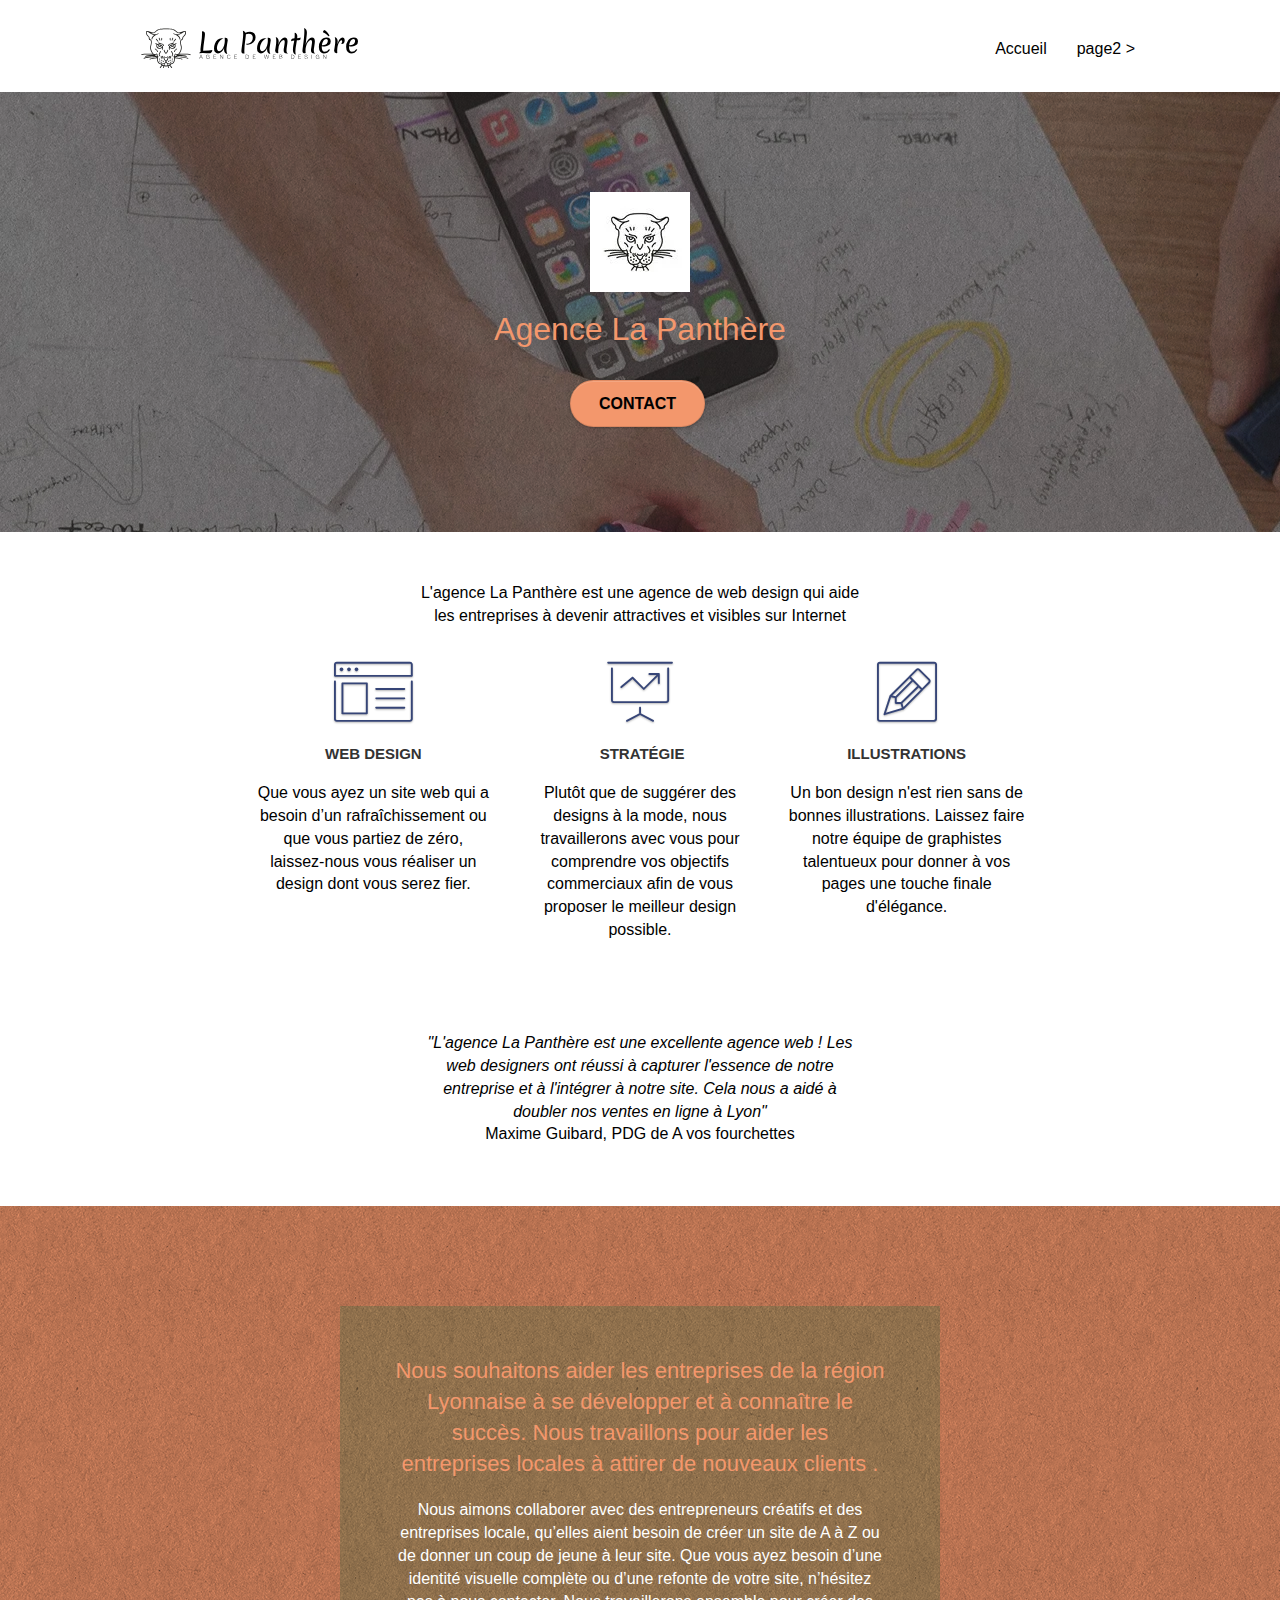
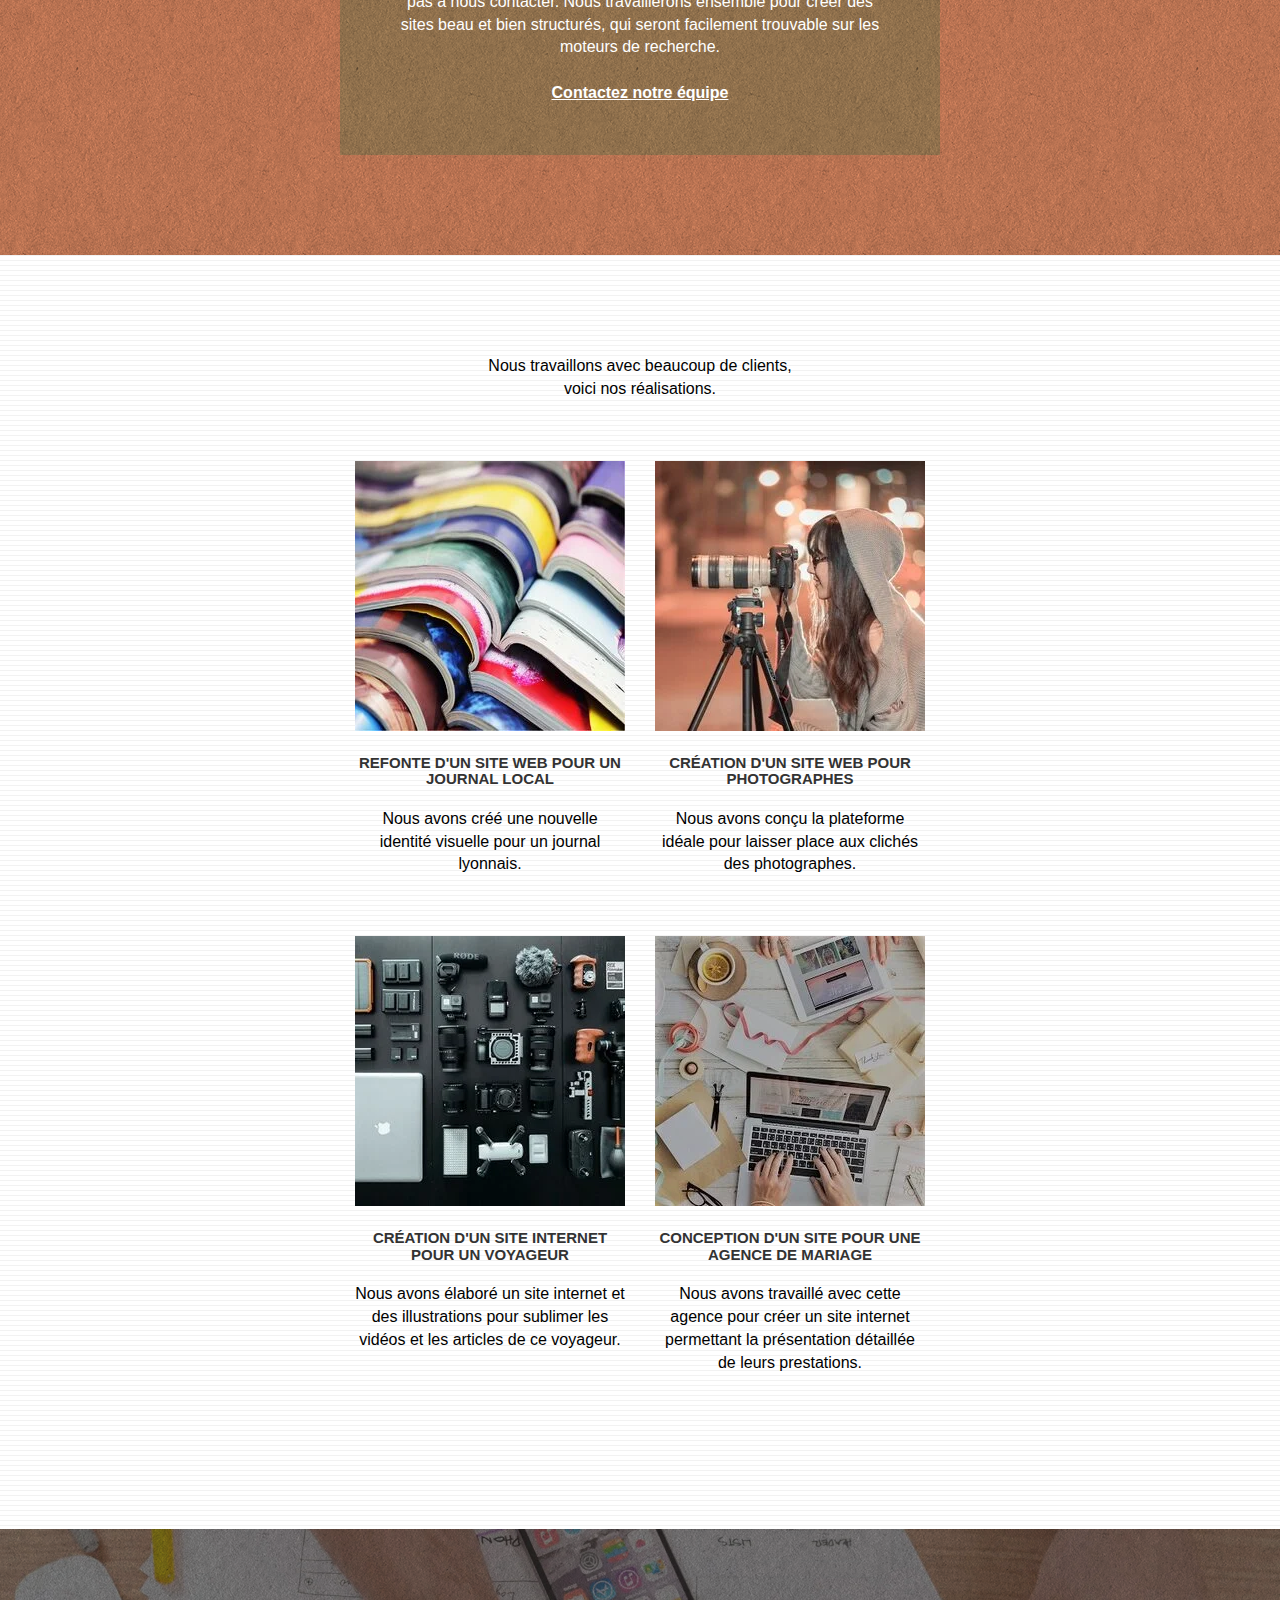
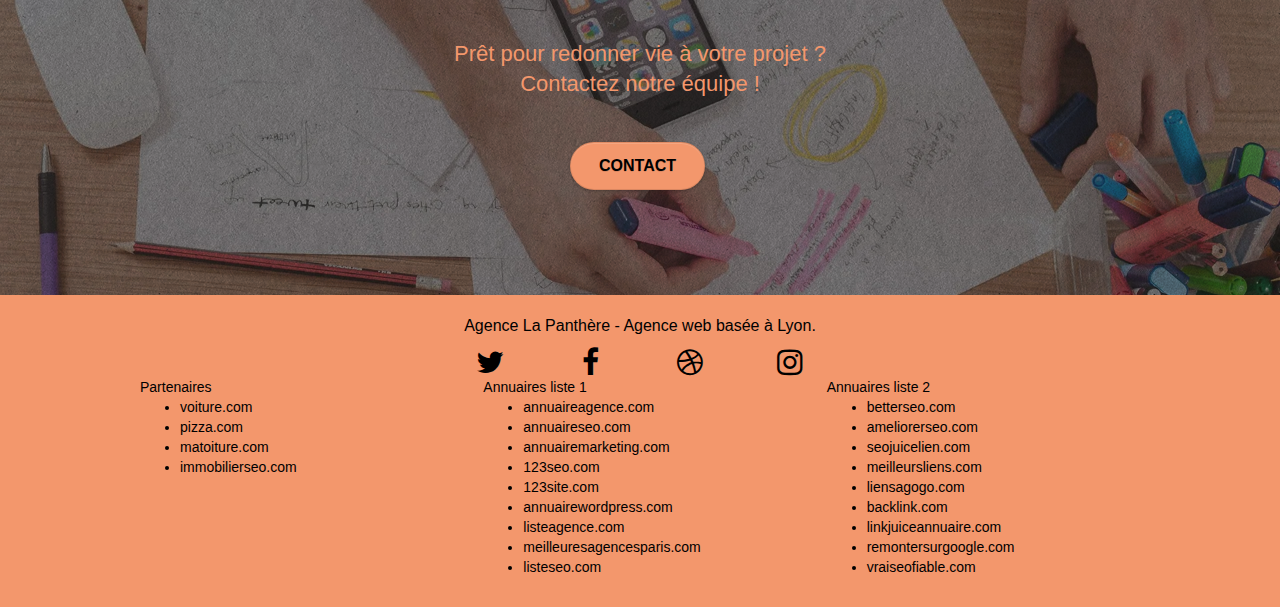
<file: index.html>
<!doctype html>
<html lang="fr">
<head>
    <meta charset="utf-8">
    <meta name="description" content="La Panthère est une agence de web design qui aide les entreprises à devenir attractives et visibles sur internet">
    <meta name="viewport" content="width=device-width, initial-scale=1.0, viewport-fit=cover">
    <link rel="shortcut icon" type="image/png" href="favicon.jpg">
    
	<link rel="stylesheet" type="text/css" href="./css/bootstrap.css">
	<link rel="stylesheet" type="text/css" href="style_mini.css">
	<link rel="stylesheet" type="text/css" href="./css/font-awesome_mini.css">
	<link rel="stylesheet" type="text/css" href="./css/et-line_mini.css">
	
    
	<script defer src="./js/jquery-2.1.0_mini.js"></script>
	<script defer src="./js/bootstrap_mini.js"></script>
	<script defer src="./js/blocs_mini.js"></script>
	<script defer src="./js/jquery.touchSwipe_mini.js"></script>
	<script defer src="./js/gmaps_mini.js"></script>

    <title>La panthère : agence de web design</title>

    
<!-- Analytics -->
 
<!-- Analytics END -->
    
</head>
<body>
<!-- Principal conteneur -->
<div class="page-container">
    
<!-- bloc-0 -->
<div class="bloc bgc-white l-bloc " id="bloc-0">
	<div class="container bloc-sm">

		<nav class="navbar row">
			<div class="navbar-header">
				<a class="navbar-brand" href="index.html"><img src="img/agence-la-panthere-monochrome.svg" alt="paris web design logo agence web meilleure agence" height="40" /></a>
				<button id="nav-toggle" type="button" class="ui-navbar-toggle navbar-toggle" data-toggle="collapse" data-target=".navbar-1">
					<span class="sr-only">Toggle navigation</span><span class="icon-bar"></span><span class="icon-bar"></span><span class="icon-bar"></span>
				</button>
			</div>
			<div class="collapse navbar-collapse navbar-1 special-dropdown-nav">
				<ul class="site-navigation nav navbar-nav">
					<li>
						<a href="index.html">Accueil</a>
					</li>
					<li>
					</li>
					<li>
						<a href="page2.html">page2 &gt;</a>
					</li>
				</ul>
			</div>
		</nav>
	</div>
</div>
<!-- bloc-0 END -->

<!-- bloc-1-presentation -->
<div class="bloc bgc-dark-slate-blue bg-banniere d-bloc bg-t-edge bloc-bg-texture texture-paper b-parallax" id="bloc-1-hero">
	<div class="container bloc-lg">
		<div class="row tight-width-whitespace">
			<div class="col-sm-12">
				<img src="img/logo_redim.webp" class="center-block image-resize-mode" width="100" alt="Agence La Panthère, agence web paris, création logo paris" />
				<h1 class="text-center hero-bloc-text tc-white ">
					Agence La Panthère
				</h1>
				<div class="text-center">
					<a href="page2.html" class="btn btn-lg btn-clean btn-rd cta-hero btn-atomic-tangerine" id="cta-hero">Contact</a>
				</div>
			</div>
		</div>
	</div>
</div>
<!-- bloc-1-presentation END -->

<!-- bloc-2-services -->
<div class="bloc bgc-white l-bloc" id="bloc-2-services">
	<div class="container bloc-md">
		<div class="row">
			<div class="col-sm-12 text-center">
				<p>L'agence La Panthère est une agence de web design qui aide<br>les entreprises à devenir attractives et visibles sur Internet</p>
			</div>
		</div>
		<div class="row voffset-lg med-width-whitespace">
			<div class="col-sm-4">
				<div class="text-center">
					<span class="et-icon-browser sm-shadow icon-dark-slate-blue icons icon-lg"></span>
				</div>
				<h3 class="mg-md text-center">
					Web design
				</h3>
				<p class="text-center ">
					Que vous ayez un site web qui a besoin d&rsquo;un rafraîchissement ou que vous partiez de zéro, laissez-nous vous réaliser un design dont vous serez fier.
				</p>
			</div>
			<div class="col-sm-4">
				<div class="text-center">
					<span class="et-icon-presentation sm-shadow icon-dark-slate-blue icons icon-lg"></span>
				</div>
				<h3 class="mg-md text-center">
					&nbsp;Stratégie
				</h3>
				<p class="text-center ">
					Plutôt que de suggérer des designs à la mode, nous travaillerons avec vous pour comprendre vos objectifs commerciaux afin de vous proposer le meilleur design possible.<br>
				</p>
			</div>
			<div class="col-sm-4">
				<div class="text-center">
					<span class="et-icon-edit sm-shadow icon-dark-slate-blue icons icon-lg"></span>
				</div>
				<h3 class="mg-md text-center">
					Illustrations
				</h3>
				<p class="text-center ">
					Un bon design n'est rien sans de bonnes illustrations. Laissez faire notre équipe de graphistes talentueux pour donner à vos pages une touche finale d'élégance.
				</p>
			</div>
		</div>
		<div class="row voffset-lg voffset">
			<div class="col-xs-12 col-md-8 col-md-offset-2 text-center">
				<p>
					<i>"L'agence La Panthère est une excellente agence web ! Les<br>
					web designers ont réussi à capturer l'essence de notre<br>
					entreprise et à l'intégrer à notre site. Cela nous a aidé à<br>
					doubler nos ventes en ligne à Lyon"<br></i>
					Maxime Guibard, PDG de A vos fourchettes
				</p>
			</div>
		</div>
	</div>
</div>
<!-- bloc-2-services END -->

<!-- bloc-3-what-i-do -->
<div class="bloc tc-white bgc-atomic-tangerine bg-presentation d-bloc bloc-bg-texture texture-paper b-parallax" id="bloc-3-what-i-do">
	<div class="container bloc-lg">
		<div class="row tight-width-whitespace black-background">
			<div class="col-sm-12">
				<h2 class="mg-md text-center tc-white">
					Nous souhaitons aider les entreprises de la région Lyonnaise à se développer et à connaître le succès. Nous travaillons pour aider les entreprises locales à attirer de nouveaux clients .<br>
				</h2>
				<p class="text-center white">
					Nous aimons collaborer avec des entrepreneurs créatifs et des entreprises locale, qu’elles aient besoin de créer un site de A à Z ou de donner un coup de jeune à leur site. Que vous ayez besoin d’une identité visuelle complète ou d’une refonte de votre site, n’hésitez pas à nous contacter. Nous travaillerons ensemble pour créer des sites beau et bien structurés, qui seront facilement trouvable sur les moteurs de recherche. <br><br><a class="ltc-white bold-link" href="page2.html">Contactez notre équipe</a><br>
				</p>
			</div>
		</div>
	</div>
</div>
<!-- bloc-3-what-i-do END -->

<!-- bloc-4-portfolio -->
<div class="bloc bgc-white bg-lines-h2-bg bg-repeat l-bloc" id="bloc-4-portfolio">
	<div class="container bloc-lg">
		<div class="row">
			<div class="col-sm-12 text-center">
				<p>
					Nous travaillons avec beaucoup de clients,<br>
					voici nos réalisations.
				</p>
			</div>
		</div>
		<div class="row tight-width-whitespace portfolio-row">
			<div class="col-sm-6">
				<a href="#" data-lightbox="img/1_redim.webp" data-gallery-id="gallery-1" data-caption="Refonte d'un site web pour un journal local" data-frame="snapshot-lb"><img src="img/1_redim.webp" alt="paris web design logo agence web meilleure agence et refonte site web journal" class="img-responsive portfolio-thumb" /></a>
				<h3 class="mg-md text-center">
					Refonte d'un site web pour un journal local
				</h3>
				<p class="text-center">
					Nous avons créé une nouvelle identité visuelle pour un journal lyonnais.
				</p>
			</div>
			<div class="col-sm-6">
				<a href="#" data-lightbox="img/2_redim.webp" data-gallery-id="gallery-1" data-caption="Création d'un site web pour photographes" data-frame="snapshot-lb"><img src="img/2_redim.webp" class="img-responsive portfolio-thumb" alt="paris web design logo agence web meilleure agence, Création d'un site web pour photographes" /></a>
				<h3 class="mg-md text-center">
					Création d'un site web pour photographes
				</h3>
				<p class="text-center">
					Nous avons conçu la plateforme idéale pour laisser place aux clichés des photographes.
				</p>
			</div>
		</div>
		<div class="row tight-width-whitespace portfolio-row">
			<div class="col-sm-6">
				<a href="#" data-lightbox="img/3_redim.webp" data-gallery-id="gallery-1" data-caption="Création d'un site internet pour un voyageur" data-frame="snapshot-lb"><img src="img/3_redim.webp" class="img-responsive portfolio-thumb" alt="paris web design logo agence web meilleure agence, Création d'un site web pour voyageur"/></a>
				<h3 class="mg-md text-center">
					Création d'un site internet pour un voyageur
				</h3>
				<p class="text-center">
					Nous avons élaboré un site internet et des illustrations pour sublimer les vidéos et les articles de ce voyageur.
				</p>
			</div>
			<div class="col-sm-6">
				<a href="#" data-lightbox="img/4_redim.webp" data-gallery-id="gallery-1" data-caption="Conception d'un site pour une agence de mariage" data-frame="snapshot-lb"><img src="img/4_redim.webp" class="img-responsive portfolio-thumb" alt="paris web design logo agence web meilleure agence, Création d'un site web pour agence de mariage" /></a>
				<h3 class="mg-md text-center">
					Conception d'un site pour une agence de mariage
				</h3>
				<p class="text-center">
					Nous avons travaillé avec cette agence pour créer un site internet permettant la présentation détaillée de leurs prestations.
				</p>
			</div>
		</div>
	</div>
</div>
<!-- bloc-4-portfolio END -->

<!-- bloc-5-cta -->
<div class="bloc bgc-dark-slate-blue bg-banniere d-bloc bloc-bg-texture texture-paper" id="bloc-5-cta">
	<div class="container bloc-lg">
		<div class="row">
			<h2 class="mg-md text-center tc-white">
				Prêt pour redonner vie à votre projet ?<br>Contactez notre équipe !
			</h2>
			<div class="col-sm-12 text-center">
				<a href="page2.html" class="btn btn-atomic-tangerine btn-clean btn-rd btn-lg cta-hero">Contact</a>
			</div>
		</div>
	</div>
</div>
<!-- bloc-5-cta END -->

<!-- Footer - bloc-8 -->
<div class="bloc bgc-atomic-tangerine d-bloc" id="bloc-8">
	<div class="container bloc-sm">
		<div class="row">
			<div class="col-sm-12">
				<p class="text-center black">
					Agence La Panthère - Agence web basée à Lyon.<br>
				</p>
				<div class="row row-no-gutters social">
					<div class="col-sm-3">
						<div class="text-center">
							<a class="social" href="index.html"><span class="fa fa-twitter icon-md"></span></a>
						</div>
					</div>
					<div class="col-sm-3">
						<div class="text-center">
							<a class="social" href="index.html"><span class="fa fa-facebook icon-md"></span></a>
						</div>
					</div>
					<div class="col-sm-3">
						<div class="text-center">
							<a class="social" href="index.html"><span class="fa fa-dribbble icon-md"></span></a>
						</div>
					</div>
					<div class="col-sm-3">
						<div class="text-center">
							<a class="social" href="index.html"><span class="fa fa-instagram icon-md"></span></a>
						</div>
					</div>
				</div>
				<div class="row">
					<div class="col-sm-4">
						Partenaires
							<ul>
								<li><a href="voiture.com">voiture.com</a></li>
								<li><a href="pizza.com">pizza.com</a></li>
								<li><a href="matoiture.com">matoiture.com</a></li>
								<li><a href="immobilierseo.com">immobilierseo.com</a></li>
							</ul>		
					</div>
					<div class="col-sm-4">
						Annuaires liste 1
						<ul>
							<li><a href="annuaireagence.com">annuaireagence.com</a></li>
							<li><a href="annuaireseo.com">annuaireseo.com</a></li>
							<li><a href="annuairemarketing.com">annuairemarketing.com</a></li>
							<li><a href="123seoture.com">123seo.com</a></li>
							<li><a href="123site.com">123site.com</a></li>
							<li><a href="annuairewordpress.com">annuairewordpress.com</a></li>
							<li><a href="listeagence.com">listeagence.com</a></li>
							<li><a href="meilleuresagencesparis.com">meilleuresagencesparis.com</a></li>
							<li><a href="listeseo.com">listeseo.com</a></li>
						</ul>
					</div>
					<div class="col-sm-4">
						Annuaires liste 2
						<ul>
							<li><a href="betterseo.com">betterseo.com</a></li>
							<li><a href="ameliorerseo.com">ameliorerseo.com</a></li>
							<li><a href="seojuicelien.com">seojuicelien.com</a></li>
							<li><a href="meilleursliens.com">meilleursliens.com</a></li>
							<li><a href="liensagogo.com">liensagogo.com</a></li>
							<li><a href="backlink.com">backlink.com</a></li>
							<li><a href="linkjuiceannuaire.com">linkjuiceannuaire.com</a></li>
							<li><a href="remontersurgoogle.com">remontersurgoogle.com</a></li>
							<li><a href="vraiseofiable.com">vraiseofiable.com</a></li>
						</ul>
					</div>
				</div>
			</div>
		</div>
	</div>
</div>
<!-- Footer - bloc-8 END -->

</div>
<!-- Principal conteneur END -->
    

</body>
</html>
</file>
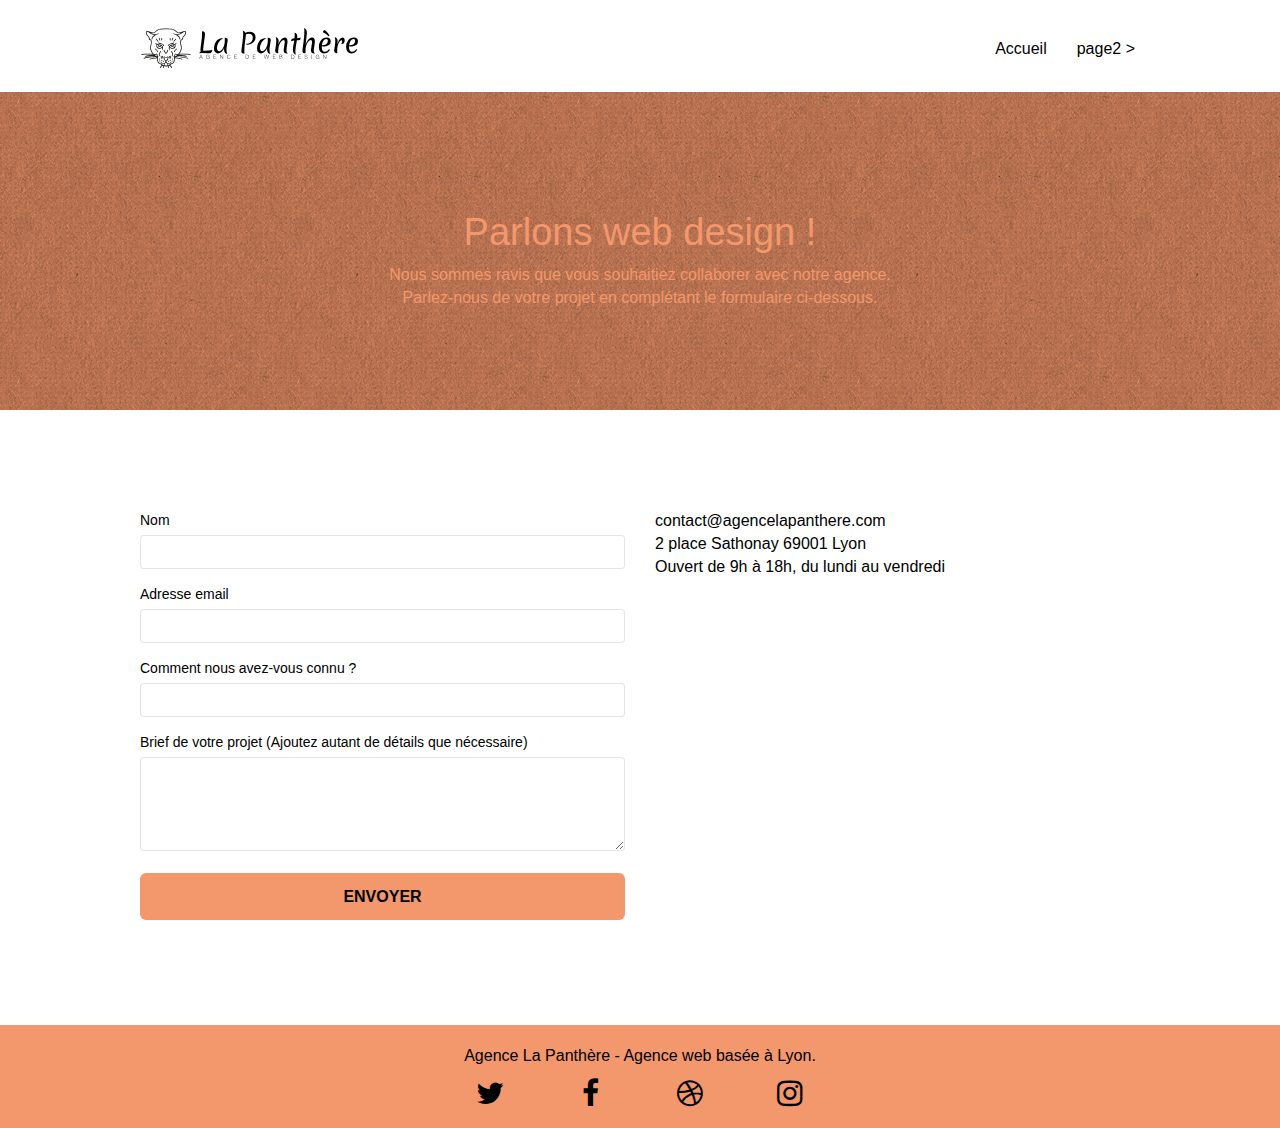
<file: page2.html>
<!doctype html>
<html lang="fr">
<head>
    <meta charset="utf-8">
    <meta name="description" content="La Panthère est une agence de web design qui aide les entreprises à devenir attractives et visibles sur internet">
    <meta name="viewport" content="width=device-width, initial-scale=1.0, viewport-fit=cover">
    <link rel="shortcut icon" type="image/png" href="favicon.jpg">
    
	<link rel="stylesheet" type="text/css" href="./css/bootstrap.css">
	<link rel="stylesheet" type="text/css" href="style_mini.css">
	<link rel="stylesheet" type="text/css" href="./css/font-awesome_mini.css">
	<link rel="stylesheet" type="text/css" href="./css/et-line_mini.css">
	
    
	<script defer src="./js/jquery-2.1.0_mini.js"></script>
	<script defer src="./js/bootstrap_mini.js"></script>
	<script defer src="./js/blocs_mini.js"></script>
	<script defer src="./js/jqBootstrapValidation_mini.js"></script>
	<script defer src="./js/formHandler_mini.js"></script>
    <title>La panthère : contact</title>

    
<!-- Analytics -->
 
<!-- Analytics END -->
    
</head>
<body>
<!-- Principal conteneur -->
<div class="page-container">
    
<!-- bloc-0 -->
<div class="bloc bgc-white l-bloc " id="bloc-0">
	<div class="container bloc-sm">
		<nav class="navbar row">
			<div class="navbar-header">
				<a class="navbar-brand" href="index.html"><img src="img/agence-la-panthere-monochrome.svg" alt="atlanta web design logo" height="40" /></a>
				<button id="nav-toggle" type="button" class="ui-navbar-toggle navbar-toggle" data-toggle="collapse" data-target=".navbar-1">
					<span class="sr-only">Toggle navigation</span><span class="icon-bar"></span><span class="icon-bar"></span><span class="icon-bar"></span>
				</button>
			</div>
			<div class="collapse navbar-collapse navbar-1 special-dropdown-nav">
				<ul class="site-navigation nav navbar-nav">
					<li>
						<a href="index.html">Accueil</a>
					</li>
					<li>
					</li>
					<li>
						<a href="page2.html">page2 &gt;</a>
					</li>
				</ul>
			</div>
		</nav>
	</div>
</div>
<!-- bloc-0 END -->

<!-- bloc-6 -->
<div class="bloc bg-dots-bg bg-repeat bgc-atomic-tangerine d-bloc bloc-bg-texture texture-paper" id="bloc-6">
	<div class="container bloc-lg">
		<div class="row">
			<div class="col-sm-12">
				<h1 class="text-center hero-bloc-text tc-white">
					Parlons web design !
				</h1>
				<p class="text-center mg-lg tc-white tight-width-whitespace">
					Nous sommes ravis que vous souhaitiez collaborer avec notre agence.<br>
					Parlez-nous de votre projet en complétant le formulaire ci-dessous.
				</p>
			</div>
		</div>
	</div>
</div>
<!-- bloc-6 END -->

<!-- bloc-7 -->
<div class="bloc bgc-white l-bloc" id="bloc-7">
	<div class="container bloc-lg">
		<div class="row">
			<div class="col-sm-6">
				<form id="form_1" novalidate data-success-msg="Your message has been sent." data-fail-msg="Sorry it seems that our mail server is not responding, Sorry for the inconvenience!">
					<div class="form-group">
						<label>
							Nom
						</label>
						<input id="name" class="form-control" required />
					</div>
					<div class="form-group">
						<label>
							Adresse email
						</label>
						<input id="email" class="form-control" type="email" required />
					</div>
					<div class="form-group">
						<label>
							Comment nous avez-vous connu ?
						</label>
						<input class="form-control" type="email" required id="input_504" />
					</div>
					<div class="form-group">
						<label>
							Brief de votre projet (Ajoutez autant de détails que nécessaire)<br>
						</label><textarea id="message" class="form-control" rows="4" cols="50" required></textarea>
					</div> 
					<button class="bloc-button btn btn-lg btn-block cta-hero btn-atomic-tangerine" type="submit">
						Envoyer
					</button>
				</form>
			</div>
			<div class="col-sm-6">
				<p>
					contact@agencelapanthere.com<br>2 place Sathonay 69001 Lyon<br>Ouvert de 9h à 18h, du lundi au vendredi<br>
				</p>
			</div>
		</div>
	</div>
</div>
<!-- bloc-7 END -->

<!-- ScrollToTop Button -->
<a class="bloc-button btn btn-d scrollToTop" onclick="scrollToTarget('1')"><span class="fa fa-chevron-up"></span></a>
<!-- ScrollToTop Button END-->


<!-- Footer - bloc-8 -->
<div class="bloc bgc-atomic-tangerine d-bloc" id="bloc-8">
	<div class="container bloc-sm">
		<div class="row">
			<div class="col-sm-12">
				<p class="text-center black">
					Agence La Panthère - Agence web basée à Lyon.<br>
				</p>
				<div class="row row-no-gutters social">
					<div class="col-sm-3">
						<div class="text-center">
							<a class="social" href="index.html"><span class="fa fa-twitter icon-md"></span></a>
						</div>
					</div>
					<div class="col-sm-3">
						<div class="text-center">
							<a class="social" href="index.html"><span class="fa fa-facebook icon-md"></span></a>
						</div>
					</div>
					<div class="col-sm-3">
						<div class="text-center">
							<a class="social" href="index.html"><span class="fa fa-dribbble icon-md"></span></a>
						</div>
					</div>
					<div class="col-sm-3">
						<div class="text-center">
							<a class="social" href="index.html"><span class="fa fa-instagram icon-md"></span></a>
						</div>
					</div>
				</div>
			</div>
		</div>
	</div>
</div>
<!-- Footer - bloc-8 END -->

</div>
<!-- Principal conteneur END -->
    

</body>
</html>
</file>
<file: style_mini.css>
/* File generated by shrinker.ch - DateTime: 2022-07-01, 18:41:44 */
body{margin:0;padding:0;background:#FFF;overflow-x:hidden;-webkit-font-smoothing:antialiased;-moz-osx-font-smoothing:grayscale}a,button{transition:all .3s ease-in-out;outline:none!important}a:hover{text-decoration:none;cursor:pointer}#page-loading-blocs-notifaction{position:fixed;top:0;bottom:0;width:100%;z-index:100000;background:#fff url("img/pageload-spinner.gif") no-repeat center center}.bloc{width:100%;clear:both;background:50% 50% no-repeat;padding:0 50px;-webkit-background-size:cover;-moz-background-size:cover;-o-background-size:cover;background-size:cover;position:relative}.bloc .container{padding-left:0;padding-right:0}.bloc-lg{padding:100px 50px}.bloc-md{padding:50px}.bloc-sm{padding:20px 50px}.bg-center,.bg-l-edge,.bg-r-edge,.bg-t-edge,.bg-b-edge,.bg-tl-edge,.bg-bl-edge,.bg-tr-edge,.bg-br-edge,.bg-repeat{-webkit-background-size:auto!important;-moz-background-size:auto!important;-o-background-size:auto!important;background-size:auto!important}.bg-repeat{background:repeat}.bg-t-edge{background:top no-repeat}.bloc-bg-texture::before{content:"";background-size:2px 2px;position:absolute;top:0;bottom:0;left:0;right:0}.texture-paper::before{background:url("img/texture-paper.png");background-size:280px 280px}.b-parallax{background-attachment:fixed}.d-bloc button:hover{color:rgba(255,255,255,.9)}.d-bloc .icon-round,.d-bloc .icon-square,.d-bloc .icon-rounded,.d-bloc .icon-semi-rounded-a,.d-bloc .icon-semi-rounded-b{border-color:rgba(255,255,255,.9)}.d-bloc .divider-h span{border-color:rgba(255,255,255,.2)}.d-bloc .a-btn,.d-bloc .navbar a,.d-bloc .navbar-brand,.d-bloc a .icon-sm,.d-bloc a .icon-lg,.d-bloc a .icon-xl,.d-bloc h1 a,.d-bloc h2 a,.d-bloc h3 a,.d-bloc h4 a,.d-bloc h5 a,.d-bloc h6 a,.d-bloc p a{color:rgba(255,255,255,.6)}.d-bloc .a-btn:hover,.d-bloc .navbar a:hover,.d-bloc .navbar-brand:hover,.d-bloc a:hover .icon-sm,.d-bloc a:hover .icon-md,.d-bloc a:hover .icon-lg,.d-bloc a:hover .icon-xl,.d-bloc h1 a:hover,.d-bloc h2 a:hover,.d-bloc h3 a:hover,.d-bloc h4 a:hover,.d-bloc h5 a:hover,.d-bloc h6 a:hover,.d-bloc p a:hover{color:rgba(255,255,255,1)}.d-bloc .navbar-toggle .icon-bar{background:rgba(255,255,255,1)}.d-bloc .btn-wire,.d-bloc .btn-wire:hover{color:rgba(255,255,255,1);border-color:rgba(255,255,255,1)}.d-bloc .panel{color:rgba(0,0,0,.5)}.d-bloc .panel button:hover{color:rgba(0,0,0,.7)}.d-bloc .panel icon{border-color:rgba(0,0,0,.7)}.d-bloc .panel .divider-h span{border-color:rgba(0,0,0,.1)}.d-bloc .panel .a-btn{color:rgba(0,0,0,.6)}.d-bloc .panel .a-btn:hover{color:rgba(0,0,0,1)}.d-bloc .panel .btn-wire,.d-bloc .panel .btn-wire:hover{color:rgba(0,0,0,.7);border-color:rgba(0,0,0,.3)}.d-bloc .panel,.l-bloc{color:rgba(0,0,0,.5)}.d-bloc .panel button:hover,.l-bloc button:hover{color:rgba(0,0,0,.7)}.l-bloc .icon-round,.l-bloc .icon-square,.l-bloc .icon-rounded,.l-bloc .icon-semi-rounded-a,.l-bloc .icon-semi-rounded-b{border-color:rgba(0,0,0,.7)}.d-bloc .panel .divider-h span,.l-bloc .divider-h span{border-color:rgba(0,0,0,.1)}.d-bloc .panel .a-btn,.l-bloc .a-btn,.l-bloc .navbar a,.l-bloc .navbar-brand,.l-bloc a .icon-sm,.l-bloc a .icon-md,.l-bloc a .icon-lg,.l-bloc a .icon-xl,.l-bloc h1 a,.l-bloc h2 a,.l-bloc h3 a,.l-bloc h4 a,.l-bloc h5 a,.l-bloc h6 a,.l-bloc p a{color:rgba(0,0,0,.6)}.d-bloc .panel .a-btn:hover,.l-bloc .a-btn:hover,.l-bloc .navbar a:hover,.l-bloc .navbar-brand:hover,.l-bloc a:hover .icon-sm,.l-bloc a:hover .icon-md,.l-bloc a:hover .icon-lg,.l-bloc a:hover .icon-xl,.l-bloc h1 a:hover,.l-bloc h2 a:hover,.l-bloc h3 a:hover,.l-bloc h4 a:hover,.l-bloc h5 a:hover,.l-bloc h6 a:hover,.l-bloc p a:hover{color:rgba(0,0,0,1)}.l-bloc .navbar-toggle .icon-bar{color:rgba(0,0,0,.6)}.d-bloc .panel .btn-wire,.d-bloc .panel .btn-wire:hover,.l-bloc .btn-wire,.l-bloc .btn-wire:hover{color:rgba(0,0,0,.7);border-color:rgba(0,0,0,.3)}.voffset{margin-top:30px}.voffset-lg{margin-top:80px}.row-no-gutters{margin-right:0;margin-left:0}.row.row-no-gutters>[class^="col-"],.row.row-no-gutters>[class*=" col-"]{padding-right:0;padding-left:0}#bloc-1-hero h1{font-size:32px}.navbar{margin-bottom:0;z-index:1}.navbar-brand{height:auto;padding:3px 15px;font-size:25px;font-weight:normal;font-weight:600;line-height:44px}.navbar-brand img{max-height:200px;margin:0 5px 0 0;display:inline}.navbar-brand img[src$=svg]{min-width:100px}.nav-center .navbar-brand img{margin:0}.navbar .nav{padding-top:2px;margin-right:-16px;float:right;z-index:1}.nav>li{float:left;margin-top:4px;font-size:16px}.navbar-nav .open .dropdown-menu>li>a{text-align:inherit}.nav>li a:hover,.nav>li a:focus{background:transparent}.navbar-toggle{margin:10px 10px 0 0;border:0}.navbar-toggle:hover{background:transparent!important}.navbar-toggle .icon-bar{background-color:rgba(0,0,0,.5);width:26px}.nav-invert .navbar .nav{float:left}.nav-invert .navbar-header,.nav-invert .navbar-brand{float:right;position:relative;z-index:2}@media(min-width:768px){.site-navigation{position:absolute;top:50%;right:20px;transform:translate(0,-50%);-webkit-transform:translateY(-50%)}.nav>li .dropdown-menu a,.nav>li .dropdown-menu a:hover{color:#484848}.nav-invert .site-navigation{left:0;right:0}.nav-center{text-align:center}.nav-center .navbar-header{width:100%}.nav-center .navbar-header,.nav-center .navbar-brand,.nav-center .nav>li{float:none;display:inline-block}.nav-center .site-navigation{position:relative;width:100%;right:0;margin-right:0;margin-top:20px}.nav-center.mini-nav .navbar-toggle{float:none;margin:10px auto 0}}.nav>li>.dropdown a{background:none!important;display:block;padding:14px 15px}nav .caret{margin:0 5px}.dropdown-menu .dropdown-menu{top:-8px;left:100%}.dropdown-menu .dropmenu-flow-right{top:100%;left:0;margin-left:-1px;border-top-left-radius:0;border-top-right-radius:0}.dropdown-menu .dropdown span{border:4px solid #000;border-top-color:transparent;border-right-color:transparent;border-bottom-color:transparent;margin:6px -5px 0 0!important;float:right}.mg-md{margin-top:10px;margin-bottom:20px}.mg-lg{margin-top:10px;margin-bottom:40px}.btn{margin:0 5px 5px 0}.btn.pull-right{margin:0 0 5px 5px}.btn-d,.btn-d:hover,.btn-d:focus{color:#FFF;background:rgba(0,0,0,.3)}button{outline:none!important}.btn-rd{border-radius:40px}.btn-clean{border:1px solid rgba(0,0,0,.08);border-bottom-color:rgba(0,0,0,.1);text-shadow:0 1px 0 rgba(0,0,1,.1);box-shadow:0 1px 3px rgba(0,0,1,.25),inset 0 1px 0 0 rgba(255,255,255,.15)}.icon-md{font-size:30px!important}.icon-lg{font-size:60px!important}.sm-shadow{text-shadow:0 1px 2px rgba(0,0,0,.3)}.panel-sq,.panel-sq .panel-heading,.panel-sq .panel-footer{border-radius:0}.panel-rd{border-radius:30px}.panel-rd .panel-heading{border-radius:29px 29px 0 0}.panel-rd .panel-footer{border-radius:0 0 29px 29px}.form-control{border-color:rgba(0,0,0,.1);box-shadow:none}.scrollToTop{width:40px;height:40px;position:fixed;bottom:20px;right:20px;opacity:0;z-index:500;transition:all .3s ease-in-out}.scrollToTop span{margin-top:6px}.showScrollTop{font-size:14px;opacity:1}a[data-lightbox]{position:relative;display:block;text-align:center}a[data-lightbox]:hover::before{content:"+";font-family:"HelveticaNeue-Light","Helvetica Neue Light","Helvetica Neue",Helvetica,Arial;font-size:32px;width:50px;height:50px;margin-left:-25px;border-radius:50%;background:rgba(0,0,0,.6);color:#FFF;font-weight:100;z-index:1;position:absolute;top:50%;transform:translateY(-50%);-webkit-transform:translateY(-50%)}a[data-lightbox]:hover img{opacity:.6;-webkit-animation-fill-mode:none;animation-fill-mode:none}#lightbox-modal{display:flex;align-items:center}#lightbox-modal .modal-dialog{width:90%;max-width:900px;margin:0 auto 0}#lightbox-modal .modal-dialog img{max-height:90vh;margin:0 auto}.lightbox-caption{padding:20px;color:#FFF;background:rgba(0,0,0,.5);position:absolute;left:15px;right:15px;bottom:5px}.close-lightbox{color:#FFF;font-size:30px;position:absolute;top:20px;right:20px;z-index:20;background:rgba(0,0,0,.5);border:0;line-height:30px;padding:0 9px 5px;opacity:.3}.close-lightbox:hover,.next-lightbox:hover,.prev-lightbox:hover{opacity:1.0;color:#FFF}.next-lightbox,.prev-lightbox{font-size:20px;color:rgba(255,255,255,.9);background:rgba(0,0,0,.5);transition:all .2s ease-in-out;position:absolute;top:45%;z-index:1;opacity:.4}.next-lightbox{padding:6px 8px 1px 13px;right:25px}.prev-lightbox{padding:6px 13px 1px 10px;left:25px}.snapshot-lb .modal-body{padding-bottom:45px}.snapshot-lb .lightbox-caption{padding:0;color:rgba(0,0,0,.5);background:0}h1,h2,h3,h4,h5,h6,p,label,.btn,a{font-family:"helvetica";font-weight:400;color:#000!important}.container{max-width:1000px}.hero-bloc-text{font-size:38px}.hero-bloc-text-sub{font-size:36px}.statement-bloc-text{line-height:26px;font-style:italic;font-size:20px;text-align:center;font-weight:lighter;max-width:520px;margin:auto auto auto auto}p{font-size:16px}.tight-width-whitespace{max-width:600px;margin:auto auto auto auto}.h1{font-size:20px;font-family:"Open Sans"}.cta-hero{margin-top:22px;color:#fff!important;text-transform:uppercase;padding:12px 28px;font-size:16px;font-weight:700}.social{max-width:400px;margin:auto auto auto auto;display:flex;flex-direction:row;justify-content:space-evenly}h2{font-size:22px;line-height:1.4em}h3{font-size:15px;text-transform:uppercase;font-weight:700;color:#333!important}.med-width-whitespace{max-width:800px;margin:auto auto auto auto;box-shadow:0 0 0 #000}h1{color:#333!important}h4{color:#333!important}.icons{margin-bottom:14px;margin-top:24px}.white{color:#fff!important}.black{color:#000}.portfolio-thumb{margin-bottom:24px}.portfolio-row{margin-bottom:44px;margin-top:50px}.avatar{box-shadow:0 4px 9px rgba(0,0,0,0.3)}.black-background{background-color:rgba(165,147,99,0.7);padding:40px 40px 40px 40px}.bold-link{font-weight:900;text-decoration:underline!important}.bgc-white{background-color:#fff}.bgc-dark-slate-blue{background-color:#364577}.bgc-atomic-tangerine{background-color:#f3976c}.tc-white{color:#f3976c!important;position:relative}.btn-atomic-tangerine{background:#f3976c;color:#000!important}.btn-atomic-tangerine:hover{background:#c27956!important;color:#000!important}.ltc-white{color:#fff!important}.ltc-white:hover{color:#ccc!important}.ltc-atomic-tangerine{color:#f3976c!important}.ltc-atomic-tangerine:hover{color:#c27956!important}.icon-dark-slate-blue{color:#364577!important;border-color:#364577!important}.bg-dots-bg{background-image:url("img/dots-bg.png")}.bg-lines-h2-bg{background-image:url("img/lines-h2-bg.png")}.bg-banniere{background-image:url("img/agence-la-panthere.webp")}.bg-presentation{background-image:url("img/image-de-presentation.webp")}#bloc-4-portfolio img{width:100%}@media(max-width:1024px){.bloc{padding-left:20px;padding-right:20px}.bloc.full-width-bloc,.bloc-tile-2.full-width-bloc .container,.bloc-tile-3.full-width-bloc .container,.bloc-tile-4.full-width-bloc .container{padding-left:0;padding-right:0}}@media(max-width:992px) and (min-width:768px){.navbar .nav{max-width:80%}.nav-center.navbar .nav{max-width:100%}}@media only screen and (min-width:768px) and (max-width:1024px) and (orientation:landscape){.b-parallax{background-attachment:scroll}}@media only screen and (min-width:1024px) and (max-width:1366px) and (-webkit-min-device-pixel-ratio:1.5){.b-parallax{background-attachment:scroll}}@media(max-width:991px){.container{width:100%}.b-parallax{background-attachment:scroll}.page-container,#hero-bloc{overflow-x:hidden;position:relative}.bloc-group,.bloc-group .bloc{display:block;width:100%}.bloc-fill-screen .fill-bloc-top-edge,.bloc-fill-screen .fill-bloc-bottom-edge{padding:0 20px}}@media(max-width:767px){.page-container{overflow-x:hidden;position:relative}h1,h2,h3,h4,h5,h6,p,#disqus_thread{padding-left:10px!important;padding-right:10px!important}.b-parallax{background-attachment:scroll}.navbar .nav{padding-top:0;border-top:1px solid rgba(0,0,0,.2);float:none!important}.navbar.row{margin-left:0;margin-right:0}.site-navigation{position:inherit;transform:none;-webkit-transform:none;-ms-transform:none}.nav>li{margin-top:0;border-bottom:1px solid rgba(0,0,0,.1);background:rgba(0,0,0,.05);text-align:left;padding-left:15px;width:100%}.nav>li:hover{background:rgba(0,0,0,.08)}.dropdown .dropdown a .caret{float:none;margin:5px 0 0 10px!important;border:4px solid #000;border-bottom-color:transparent;border-right-color:transparent;border-left-color:transparent}#hero-bloc .navbar .nav{background:rgba(0,0,0,.8)}#hero-bloc .navbar .nav a{color:rgba(255,255,255,.6)}.hero{padding:50px 0}.hero-nav{left:-1px;right:-1px}.navbar-collapse{padding:0;overflow-x:hidden;-webkit-box-shadow:none;box-shadow:none}.navbar-brand img{max-height:40px;width:auto}.nav-invert .navbar-header{float:none;width:100%}.nav-invert .navbar-toggle{float:left;margin-left:10px}.bloc{padding-left:0;padding-right:0}.bloc-xxl,.bloc-xl,.bloc-lg{padding:40px 0}.bloc-sm,.bloc-md{padding-left:0;padding-right:0}.bloc-tile-2 .container,.bloc-tile-3 .container,.bloc-tile-4 .container,.bloc-fill-screen .fill-bloc-top-edge,.bloc-fill-screen .fill-bloc-bottom-edge{padding-left:0;padding-right:0}.a-block{padding:0 10px}.btn-dwn{display:none}.voffset{margin-top:5px}.voffset-md{margin-top:20px}.voffset-lg{margin-top:30px}form{padding:5px}.close-lightbox{display:inline-block}.blocsapp-device-iphone5{background-size:216px 425px;padding-top:60px;width:216px;height:425px}.blocsapp-device-iphone5 img{width:180px;height:320px}}@media(max-width:400px){.bloc{padding-left:0;padding-right:0}}@media(max-width:767px){.bloc-mob-center-text{text-align:center}}
</file>
<file: css/et-line_mini.css>
@font-face{font-family:et-line;src:url(../fonts/et-line.eot);src:url(../fonts/et-line.eot?#iefix) format('embedded-opentype'),url(../fonts/et-line.woff) format('woff'),url(../fonts/et-line.ttf) format('truetype'),url(../fonts/et-line.svg#et-line) format('svg');font-weight:400;font-style:normal}.et-icon-adjustments,.et-icon-alarmclock,.et-icon-anchor,.et-icon-aperture,.et-icon-attachment,.et-icon-bargraph,.et-icon-basket,.et-icon-beaker,.et-icon-bike,.et-icon-book-open,.et-icon-briefcase,.et-icon-browser,.et-icon-calendar,.et-icon-camera,.et-icon-caution,.et-icon-chat,.et-icon-circle-compass,.et-icon-clipboard,.et-icon-clock,.et-icon-cloud,.et-icon-compass,.et-icon-desktop,.et-icon-dial,.et-icon-document,.et-icon-documents,.et-icon-download,.et-icon-dribbble,.et-icon-edit,.et-icon-envelope,.et-icon-expand,.et-icon-facebook,.et-icon-flag,.et-icon-focus,.et-icon-gears,.et-icon-genius,.et-icon-gift,.et-icon-global,.et-icon-globe,.et-icon-googleplus,.et-icon-grid,.et-icon-happy,.et-icon-hazardous,.et-icon-heart,.et-icon-hotairballoon,.et-icon-hourglass,.et-icon-key,.et-icon-laptop,.et-icon-layers,.et-icon-lifesaver,.et-icon-lightbulb,.et-icon-linegraph,.et-icon-linkedin,.et-icon-lock,.et-icon-magnifying-glass,.et-icon-map,.et-icon-map-pin,.et-icon-megaphone,.et-icon-mic,.et-icon-mobile,.et-icon-newspaper,.et-icon-notebook,.et-icon-paintbrush,.et-icon-paperclip,.et-icon-pencil,.et-icon-phone,.et-icon-picture,.et-icon-pictures,.et-icon-piechart,.et-icon-presentation,.et-icon-pricetags,.et-icon-printer,.et-icon-profile-female,.et-icon-profile-male,.et-icon-puzzle,.et-icon-quote,.et-icon-recycle,.et-icon-refresh,.et-icon-ribbon,.et-icon-rss,.et-icon-sad,.et-icon-scissors,.et-icon-scope,.et-icon-search,.et-icon-shield,.et-icon-speedometer,.et-icon-strategy,.et-icon-streetsign,.et-icon-tablet,.et-icon-target,.et-icon-telescope,.et-icon-toolbox,.et-icon-tools,.et-icon-tools-2,.et-icon-trophy,.et-icon-tumblr,.et-icon-twitter,.et-icon-upload,.et-icon-video,.et-icon-wallet,.et-icon-wine{font-family:et-line;speak-as:auto;font-style:normal;font-weight:400;font-variant:normal;text-transform:none;line-height:1;-webkit-font-smoothing:antialiased;-moz-osx-font-smoothing:grayscale;display:inline-block}.et-icon-mobile:before{content:"\e000"}.et-icon-laptop:before{content:"\e001"}.et-icon-desktop:before{content:"\e002"}.et-icon-tablet:before{content:"\e003"}.et-icon-phone:before{content:"\e004"}.et-icon-document:before{content:"\e005"}.et-icon-documents:before{content:"\e006"}.et-icon-search:before{content:"\e007"}.et-icon-clipboard:before{content:"\e008"}.et-icon-newspaper:before{content:"\e009"}.et-icon-notebook:before{content:"\e00a"}.et-icon-book-open:before{content:"\e00b"}.et-icon-browser:before{content:"\e00c"}.et-icon-calendar:before{content:"\e00d"}.et-icon-presentation:before{content:"\e00e"}.et-icon-picture:before{content:"\e00f"}.et-icon-pictures:before{content:"\e010"}.et-icon-video:before{content:"\e011"}.et-icon-camera:before{content:"\e012"}.et-icon-printer:before{content:"\e013"}.et-icon-toolbox:before{content:"\e014"}.et-icon-briefcase:before{content:"\e015"}.et-icon-wallet:before{content:"\e016"}.et-icon-gift:before{content:"\e017"}.et-icon-bargraph:before{content:"\e018"}.et-icon-grid:before{content:"\e019"}.et-icon-expand:before{content:"\e01a"}.et-icon-focus:before{content:"\e01b"}.et-icon-edit:before{content:"\e01c"}.et-icon-adjustments:before{content:"\e01d"}.et-icon-ribbon:before{content:"\e01e"}.et-icon-hourglass:before{content:"\e01f"}.et-icon-lock:before{content:"\e020"}.et-icon-megaphone:before{content:"\e021"}.et-icon-shield:before{content:"\e022"}.et-icon-trophy:before{content:"\e023"}.et-icon-flag:before{content:"\e024"}.et-icon-map:before{content:"\e025"}.et-icon-puzzle:before{content:"\e026"}.et-icon-basket:before{content:"\e027"}.et-icon-envelope:before{content:"\e028"}.et-icon-streetsign:before{content:"\e029"}.et-icon-telescope:before{content:"\e02a"}.et-icon-gears:before{content:"\e02b"}.et-icon-key:before{content:"\e02c"}.et-icon-paperclip:before{content:"\e02d"}.et-icon-attachment:before{content:"\e02e"}.et-icon-pricetags:before{content:"\e02f"}.et-icon-lightbulb:before{content:"\e030"}.et-icon-layers:before{content:"\e031"}.et-icon-pencil:before{content:"\e032"}.et-icon-tools:before{content:"\e033"}.et-icon-tools-2:before{content:"\e034"}.et-icon-scissors:before{content:"\e035"}.et-icon-paintbrush:before{content:"\e036"}.et-icon-magnifying-glass:before{content:"\e037"}.et-icon-circle-compass:before{content:"\e038"}.et-icon-linegraph:before{content:"\e039"}.et-icon-mic:before{content:"\e03a"}.et-icon-strategy:before{content:"\e03b"}.et-icon-beaker:before{content:"\e03c"}.et-icon-caution:before{content:"\e03d"}.et-icon-recycle:before{content:"\e03e"}.et-icon-anchor:before{content:"\e03f"}.et-icon-profile-male:before{content:"\e040"}.et-icon-profile-female:before{content:"\e041"}.et-icon-bike:before{content:"\e042"}.et-icon-wine:before{content:"\e043"}.et-icon-hotairballoon:before{content:"\e044"}.et-icon-globe:before{content:"\e045"}.et-icon-genius:before{content:"\e046"}.et-icon-map-pin:before{content:"\e047"}.et-icon-dial:before{content:"\e048"}.et-icon-chat:before{content:"\e049"}.et-icon-heart:before{content:"\e04a"}.et-icon-cloud:before{content:"\e04b"}.et-icon-upload:before{content:"\e04c"}.et-icon-download:before{content:"\e04d"}.et-icon-target:before{content:"\e04e"}.et-icon-hazardous:before{content:"\e04f"}.et-icon-piechart:before{content:"\e050"}.et-icon-speedometer:before{content:"\e051"}.et-icon-global:before{content:"\e052"}.et-icon-compass:before{content:"\e053"}.et-icon-lifesaver:before{content:"\e054"}.et-icon-clock:before{content:"\e055"}.et-icon-aperture:before{content:"\e056"}.et-icon-quote:before{content:"\e057"}.et-icon-scope:before{content:"\e058"}.et-icon-alarmclock:before{content:"\e059"}.et-icon-refresh:before{content:"\e05a"}.et-icon-happy:before{content:"\e05b"}.et-icon-sad:before{content:"\e05c"}.et-icon-facebook:before{content:"\e05d"}.et-icon-twitter:before{content:"\e05e"}.et-icon-googleplus:before{content:"\e05f"}.et-icon-rss:before{content:"\e060"}.et-icon-tumblr:before{content:"\e061"}.et-icon-linkedin:before{content:"\e062"}.et-icon-dribbble:before{content:"\e063"}
</file>
